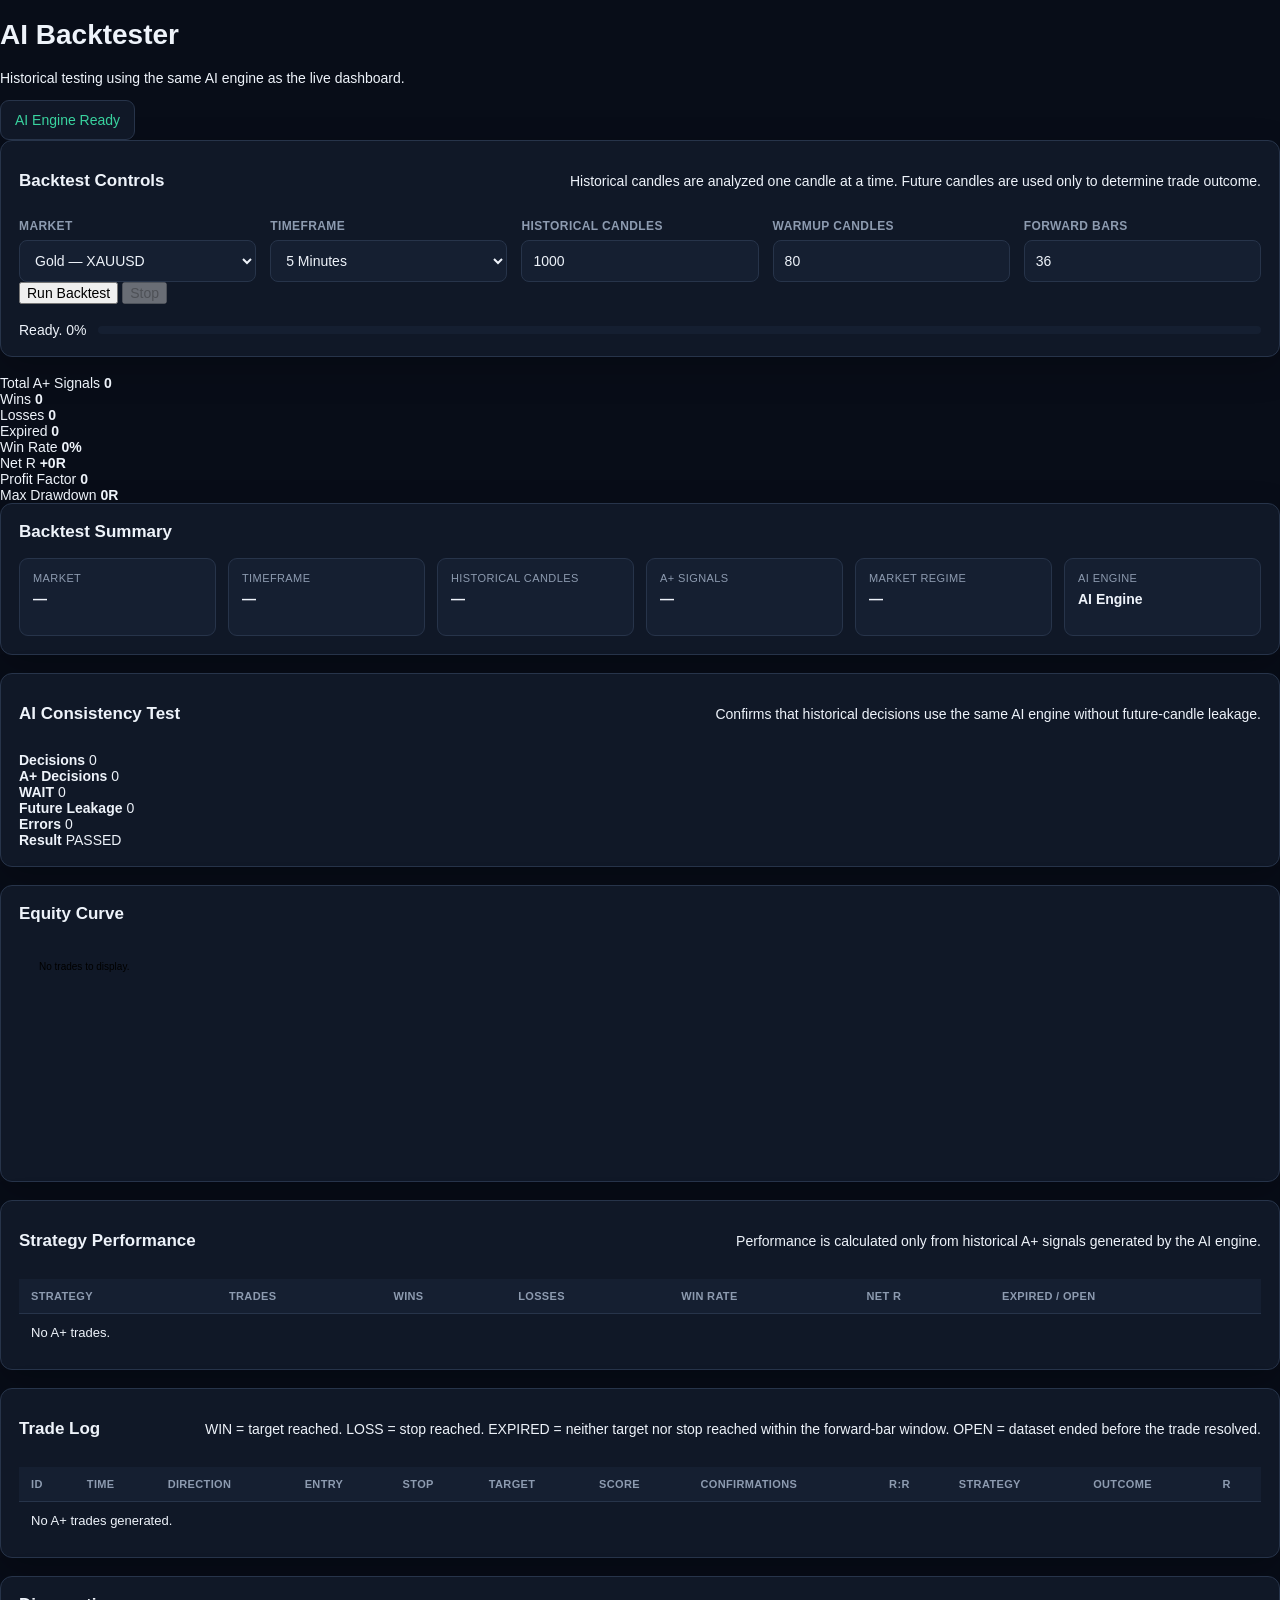
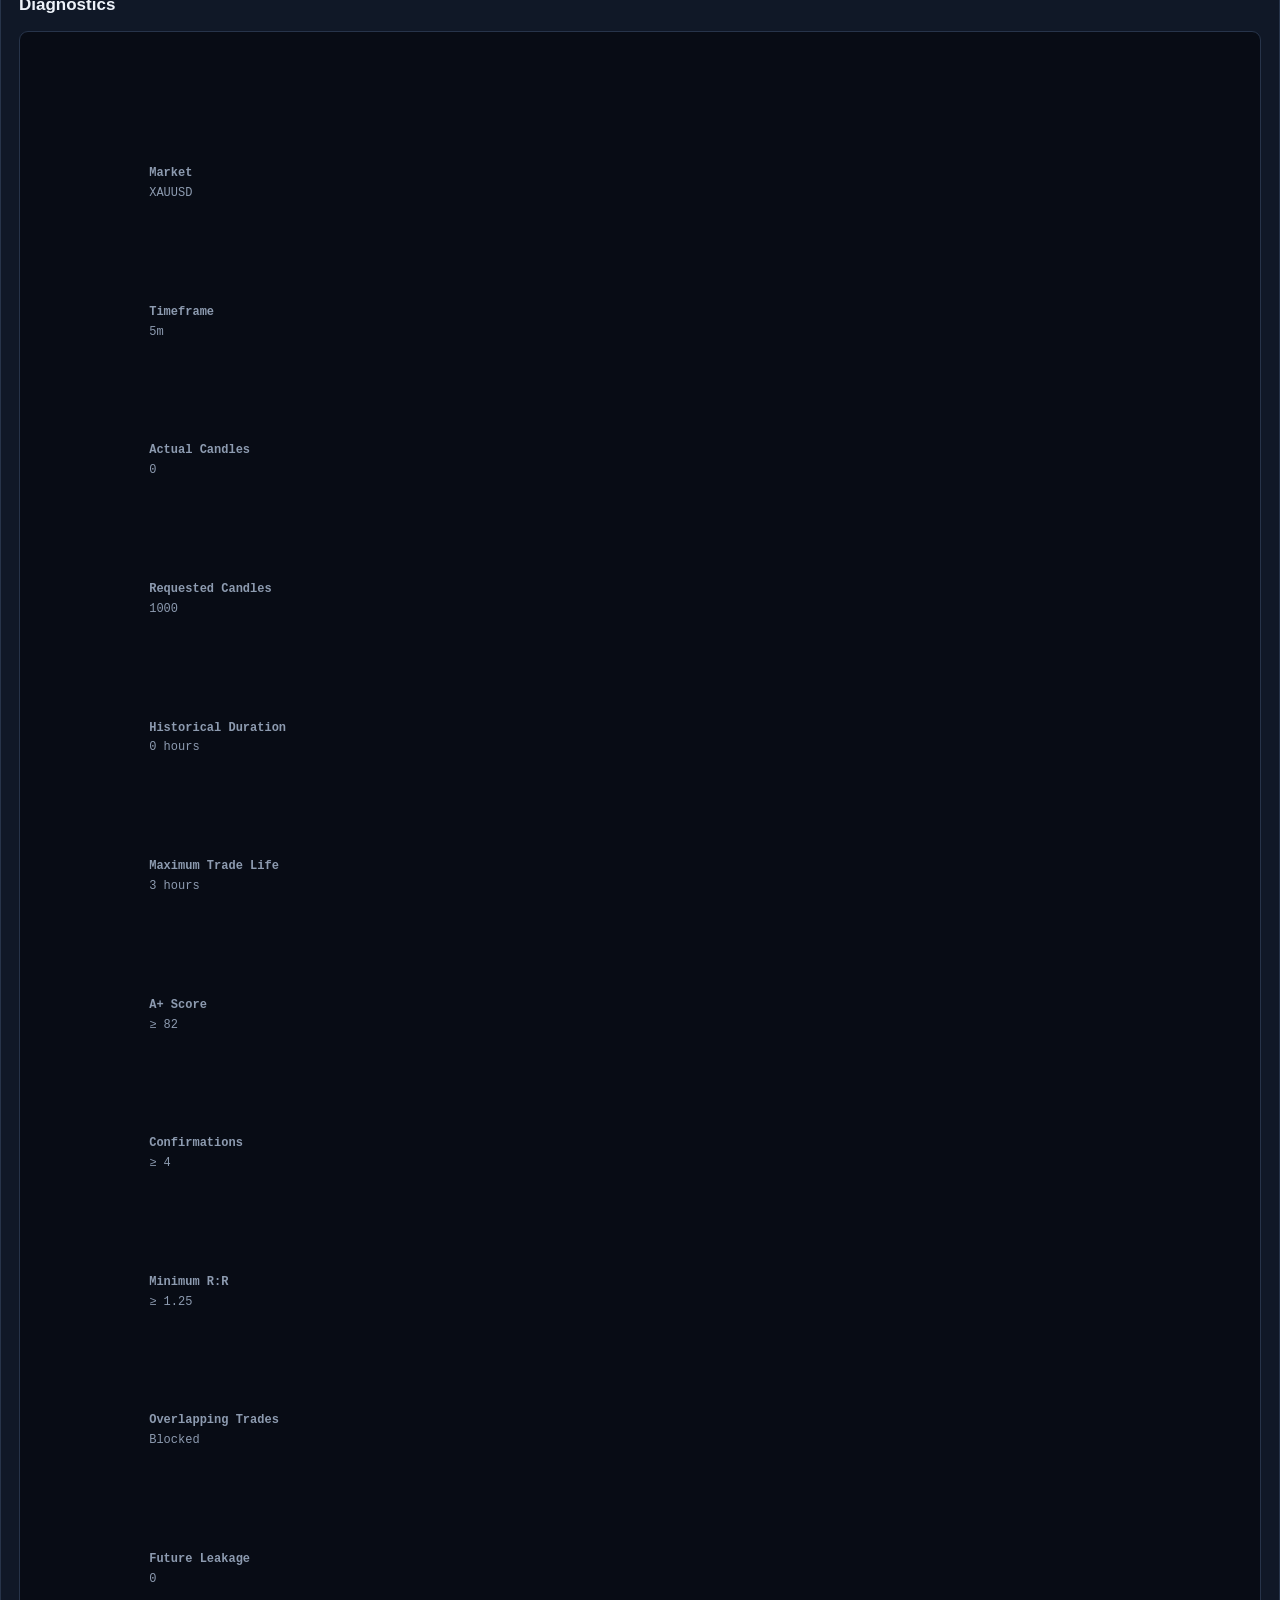
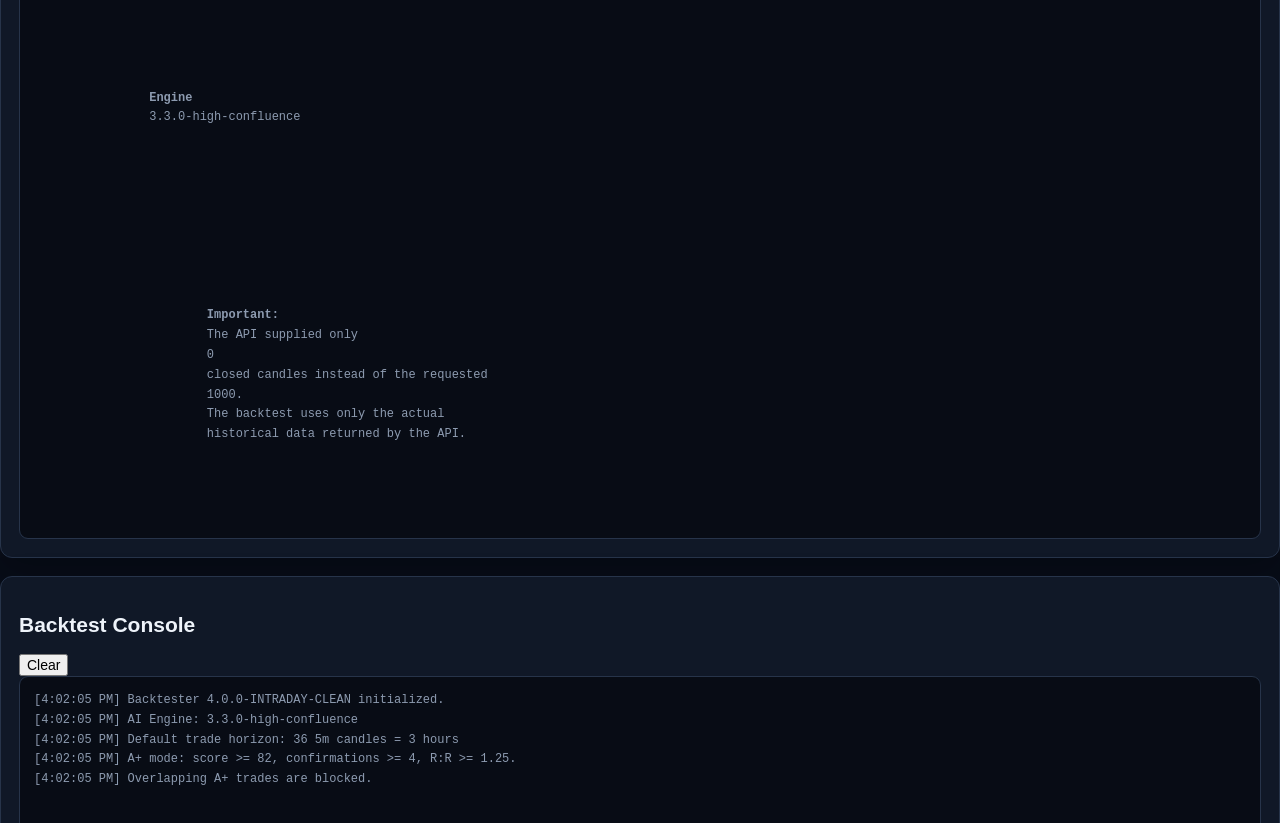
<file: backtest.html>
<!DOCTYPE html>
<html lang="en">
<head>
    <meta charset="UTF-8">

    <meta
        name="viewport"
        content="width=device-width, initial-scale=1.0"
    >

    <title>AI Backtester</title>

    <link
        rel="stylesheet"
        href="backtest.css"
    >
</head>

<body>

<div class="backtest-page">

    <!-- =========================================================
         HEADER
    ========================================================== -->

    <header class="backtest-header">

        <div>
            <h1>AI Backtester</h1>

            <p>
                Historical testing using the same AI engine
                as the live dashboard.
            </p>
        </div>

        <div class="engine-status">

            <span class="status-dot"></span>

            <span id="engineStatus">
                Checking AI Engine...
            </span>

        </div>

    </header>


    <!-- =========================================================
         CONTROLS
    ========================================================== -->

    <section class="panel controls-panel">

        <div class="panel-title">
            <h2>Backtest Controls</h2>

            <p>
                Historical candles are analyzed one candle at a time.
                Future candles are used only to determine trade outcome.
            </p>
        </div>


        <div class="controls-grid">

            <!-- MARKET -->

            <div class="control-group">

                <label for="market">
                    Market
                </label>

                <select id="market">

                    <option value="XAUUSD">
                        Gold — XAUUSD
                    </option>

                    <option value="USTEC">
                        Nasdaq — USTEC
                    </option>

                    <option value="BTCUSD">
                        Bitcoin — BTCUSD
                    </option>

                </select>

            </div>


            <!-- TIMEFRAME -->

            <div class="control-group">

                <label for="timeframe">
                    Timeframe
                </label>

                <select id="timeframe">

                    <option value="5m">
                        5 Minutes
                    </option>

                    <option value="15m">
                        15 Minutes
                    </option>

                    <option value="1h">
                        1 Hour
                    </option>

                    <option value="4h">
                        4 Hours
                    </option>

                </select>

            </div>


            <!-- CANDLES -->

            <div class="control-group">

                <label for="candles">
                    Historical Candles
                </label>

                <input
                    id="candles"
                    type="number"
                    min="100"
                    max="10000"
                    value="1000"
                >

            </div>


            <!-- WARMUP -->

            <div class="control-group">

                <label for="warmup">
                    Warmup Candles
                </label>

                <input
                    id="warmup"
                    type="number"
                    min="20"
                    max="1000"
                    value="80"
                >

            </div>


            <!-- FORWARD BARS -->

            <div class="control-group">

                <label for="forwardBars">
                    Forward Bars
                </label>

                <input
                    id="forwardBars"
                    type="number"
                    min="1"
                    max="500"
                    value="40"
                >

            </div>

        </div>


        <!-- BUTTONS -->

        <div class="control-actions">

            <button
                id="runBacktest"
                class="primary-btn"
                type="button"
            >
                Run Backtest
            </button>


            <button
                id="stopBacktest"
                class="secondary-btn"
                type="button"
                disabled
            >
                Stop
            </button>

        </div>


        <!-- STATUS -->

        <div class="progress-area">

            <div class="progress-header">

                <span id="status">
                    Ready.
                </span>

                <span id="progress">
                    0%
                </span>

            </div>


            <div class="progress-track">

                <div
                    id="progressBar"
                    class="progress-bar"
                    style="width: 0%;"
                ></div>

            </div>

        </div>

    </section>


    <!-- =========================================================
         PERFORMANCE STATS
    ========================================================== -->

    <section class="stats-grid">


        <!-- TOTAL SIGNALS -->

        <div class="stat-card">

            <span class="stat-label">
                Total A+ Signals
            </span>

            <strong id="totalTrades">
                0
            </strong>

        </div>


        <!-- WINS -->

        <div class="stat-card">

            <span class="stat-label">
                Wins
            </span>

            <strong id="wins">
                0
            </strong>

        </div>


        <!-- LOSSES -->

        <div class="stat-card">

            <span class="stat-label">
                Losses
            </span>

            <strong id="losses">
                0
            </strong>

        </div>


        <!-- EXPIRED -->

        <div class="stat-card">

            <span class="stat-label">
                Expired
            </span>

            <strong id="breakeven">
                0
            </strong>

        </div>


        <!-- WIN RATE -->

        <div class="stat-card">

            <span class="stat-label">
                Win Rate
            </span>

            <strong id="winRate">
                0%
            </strong>

        </div>


        <!-- NET R -->

        <div class="stat-card">

            <span class="stat-label">
                Net R
            </span>

            <strong id="netR">
                0R
            </strong>

        </div>


        <!-- PROFIT FACTOR -->

        <div class="stat-card">

            <span class="stat-label">
                Profit Factor
            </span>

            <strong id="profitFactor">
                0
            </strong>

        </div>


        <!-- MAX DD -->

        <div class="stat-card">

            <span class="stat-label">
                Max Drawdown
            </span>

            <strong id="maxDD">
                0R
            </strong>

        </div>

    </section>


    <!-- =========================================================
         SUMMARY
    ========================================================== -->

    <section class="panel">

        <div class="panel-title">

            <h2>Backtest Summary</h2>

        </div>


        <div class="summary-grid">


            <div class="summary-item">

                <span>
                    Market
                </span>

                <strong id="summaryMarket">
                    —
                </strong>

            </div>


            <div class="summary-item">

                <span>
                    Timeframe
                </span>

                <strong id="summaryTimeframe">
                    —
                </strong>

            </div>


            <div class="summary-item">

                <span>
                    Historical Candles
                </span>

                <strong id="summaryCandles">
                    —
                </strong>

            </div>


            <div class="summary-item">

                <span>
                    A+ Signals
                </span>

                <strong id="summarySignals">
                    —
                </strong>

            </div>


            <div class="summary-item">

                <span>
                    Market Regime
                </span>

                <strong id="summaryRegime">
                    —
                </strong>

            </div>


            <div class="summary-item">

                <span>
                    AI Engine
                </span>

                <strong id="summaryEngine">
                    —
                </strong>

            </div>

        </div>

    </section>


    <!-- =========================================================
         AI CONSISTENCY
    ========================================================== -->

    <section class="panel">

        <div class="panel-title">

            <h2>
                AI Consistency Test
            </h2>

            <p>
                Confirms that historical decisions use the same
                AI engine without future-candle leakage.
            </p>

        </div>


        <div
            id="consistencyResults"
            class="consistency-results"
        >
            Waiting for backtest...
        </div>

    </section>


    <!-- =========================================================
         EQUITY CURVE
    ========================================================== -->

    <section class="panel">

        <div class="panel-title">

            <h2>
                Equity Curve
            </h2>

        </div>


        <div class="chart-container">

            <canvas
                id="equityCurve"
            ></canvas>

        </div>

    </section>


    <!-- =========================================================
         STRATEGY PERFORMANCE
    ========================================================== -->

    <section class="panel">

        <div class="panel-title">

            <h2>
                Strategy Performance
            </h2>

            <p>
                Performance is calculated only from historical
                A+ signals generated by the AI engine.
            </p>

        </div>


        <div class="table-wrapper">

            <table>

                <thead>

                    <tr>

                        <th>
                            Strategy
                        </th>

                        <th>
                            Trades
                        </th>

                        <th>
                            Wins
                        </th>

                        <th>
                            Losses
                        </th>

                        <th>
                            Win Rate
                        </th>

                        <th>
                            Net R
                        </th>

                        <th>
                            Expired / Open
                        </th>

                    </tr>

                </thead>


                <tbody id="strategyBody">

                    <tr>

                        <td colspan="7">
                            No backtest results yet.
                        </td>

                    </tr>

                </tbody>

            </table>

        </div>

    </section>


    <!-- =========================================================
         TRADE LOG
    ========================================================== -->

    <section class="panel">

        <div class="panel-title">

            <h2>
                Trade Log
            </h2>

            <p>
                WIN = target reached.
                LOSS = stop reached.
                EXPIRED = neither target nor stop reached
                within the forward-bar window.
                OPEN = dataset ended before the trade resolved.
            </p>

        </div>


        <div class="table-wrapper">

            <table>

                <thead>

                    <tr>

                        <th>
                            ID
                        </th>

                        <th>
                            Time
                        </th>

                        <th>
                            Direction
                        </th>

                        <th>
                            Entry
                        </th>

                        <th>
                            Stop
                        </th>

                        <th>
                            Target
                        </th>

                        <th>
                            Score
                        </th>

                        <th>
                            Confirmations
                        </th>

                        <th>
                            R:R
                        </th>

                        <th>
                            Strategy
                        </th>

                        <th>
                            Outcome
                        </th>

                        <th>
                            R
                        </th>

                    </tr>

                </thead>


                <tbody id="tradeLogBody">

                    <tr>

                        <td colspan="12">
                            No trades yet.
                        </td>

                    </tr>

                </tbody>

            </table>

        </div>

    </section>


    <!-- =========================================================
         DIAGNOSTICS
    ========================================================== -->

    <section class="panel">

        <div class="panel-title">

            <h2>
                Diagnostics
            </h2>

        </div>


        <pre
            id="diagnostics"
            class="diagnostics"
        >Waiting for backtest...</pre>

    </section>


    <!-- =========================================================
         CONSOLE
    ========================================================== -->

    <section class="panel">

        <div class="console-header">

            <div>

                <h2>
                    Backtest Console
                </h2>

            </div>


            <button
                id="clearConsole"
                class="secondary-btn"
                type="button"
            >
                Clear
            </button>

        </div>


        <pre
            id="console"
            class="console"
        ></pre>

    </section>

</div>


<!-- =========================================================
     AI ENGINE
========================================================== -->

<script src="ai-engine.js"></script>


<!-- =========================================================
     BACKTEST ENGINE
========================================================== -->

<script src="backtest.js"></script>


<!-- =========================================================
     PAGE INITIALIZATION
========================================================== -->

<script>

document.addEventListener(
    "DOMContentLoaded",
    function () {

        const engineStatus =
            document.getElementById("engineStatus");

        const summaryEngine =
            document.getElementById("summaryEngine");


        if (
            window.AIEngine &&
            typeof window.AIEngine.analyze === "function"
        ) {

            engineStatus.textContent =
                "AI Engine Ready";

            if (summaryEngine) {

                summaryEngine.textContent =
                    window.AIEngine.VERSION ||
                    "AI Engine";

            }

        } else {

            engineStatus.textContent =
                "AI Engine Not Loaded";

            if (summaryEngine) {

                summaryEngine.textContent =
                    "Not loaded";

            }

        }

    }

);

</script>

</body>
</html>
</file>
<file: backtest.css>
:root {
    --bg: #080d18;
    --panel: #101827;
    --panel-2: #151f31;
    --border: #27344a;
    --text: #eef3fa;
    --muted: #8d9bb0;
    --blue: #65a8ff;
    --green: #39d39f;
    --red: #ff6678;
    --yellow: #f5c451;
    --shadow: 0 12px 35px rgba(0, 0, 0, 0.22);
}

* {
    box-sizing: border-box;
}

html {
    min-height: 100%;
}

body {
    margin: 0;
    min-height: 100vh;

    background: var(--bg);
    color: var(--text);

    font-family:
        Inter,
        Arial,
        Helvetica,
        sans-serif;

    font-size: 14px;
}

button,
input,
select {
    font: inherit;
}

button {
    cursor: pointer;
}

.app {
    width: 100%;
    max-width: 1500px;

    margin: 0 auto;
    padding: 24px;
}

/* ============================================================
   HEADER
   ============================================================ */

.topbar {
    display: flex;

    align-items: center;
    justify-content: space-between;

    gap: 20px;

    margin-bottom: 22px;
}

.topbar h1 {
    margin: 0;

    font-size: 28px;
    font-weight: 800;

    letter-spacing: 0.5px;
}

.subtitle {
    margin: 7px 0 0;

    color: var(--muted);

    line-height: 1.5;
}

.engine-status {
    display: inline-flex;

    align-items: center;

    min-height: 40px;

    padding: 9px 14px;

    border: 1px solid var(--border);
    border-radius: 9px;

    background: var(--panel);

    color: var(--green);

    white-space: nowrap;
}

/* ============================================================
   PANELS
   ============================================================ */

.panel {
    margin-bottom: 18px;

    padding: 18px;

    border: 1px solid var(--border);
    border-radius: 12px;

    background: var(--panel);

    box-shadow: var(--shadow);
}

.panel-title {
    display: flex;

    align-items: center;
    justify-content: space-between;

    margin-bottom: 16px;
}

.panel-title h2 {
    margin: 0;

    font-size: 17px;
    font-weight: 700;
}

/* ============================================================
   CONTROLS
   ============================================================ */

.controls-grid {
    display: grid;

    grid-template-columns:
        repeat(
            5,
            minmax(130px, 1fr)
        );

    gap: 14px;
}

.control-group {
    display: flex;

    flex-direction: column;

    gap: 7px;
}

.control-group label {
    color: var(--muted);

    font-size: 12px;
    font-weight: 600;

    text-transform: uppercase;

    letter-spacing: 0.4px;
}

.control-group input,
.control-group select {
    width: 100%;

    min-height: 42px;

    padding: 9px 11px;

    border: 1px solid var(--border);
    border-radius: 8px;

    outline: none;

    background: var(--panel-2);
    color: var(--text);
}

.control-group input:focus,
.control-group select:focus {
    border-color: var(--blue);
}

.button-row {
    display: flex;

    flex-wrap: wrap;

    gap: 10px;

    margin-top: 18px;
}

.btn {
    min-height: 44px;

    padding:
        10px
        18px;

    border: 1px solid transparent;
    border-radius: 8px;

    font-weight: 700;

    transition:
        opacity 0.15s ease,
        transform 0.15s ease;
}

.btn:hover {
    opacity: 0.9;
}

.btn:active {
    transform: translateY(1px);
}

.btn-primary {
    background: var(--blue);
    color: #06101e;
}

.btn-danger {
    background: var(--red);
    color: #1a0509;
}

/* ============================================================
   PROGRESS
   ============================================================ */

.progress-area {
    display: flex;

    align-items: center;

    gap: 12px;

    margin-top: 18px;
}

.progress-track {
    flex: 1;

    height: 8px;

    overflow: hidden;

    border-radius: 999px;

    background: var(--panel-2);
}

.progress-bar {
    width: 0;
    height: 100%;

    border-radius: inherit;

    background: var(--blue);

    transition:
        width 0.15s ease;
}

.progress-text {
    width: 48px;

    color: var(--muted);

    font-size: 12px;

    text-align: right;
}

.status {
    margin-top: 10px;

    color: var(--muted);

    line-height: 1.5;
}

/* ============================================================
   RESULT CARDS
   ============================================================ */

.results-grid {
    display: grid;

    grid-template-columns:
        repeat(
            4,
            minmax(0, 1fr)
        );

    gap: 14px;

    margin-bottom: 18px;
}

.result-card {
    min-height: 110px;

    display: flex;

    flex-direction: column;

    justify-content: center;

    gap: 8px;

    padding: 18px;

    border: 1px solid var(--border);
    border-radius: 12px;

    background: var(--panel);

    box-shadow: var(--shadow);
}

.result-card span {
    color: var(--muted);

    font-size: 12px;
    font-weight: 600;

    text-transform: uppercase;

    letter-spacing: 0.4px;
}

.result-card strong {
    font-size: 25px;
    font-weight: 800;
}

.result-card.positive strong {
    color: var(--green);
}

.result-card.negative strong {
    color: var(--red);
}

/* ============================================================
   SUMMARY
   ============================================================ */

.summary-grid {
    display: grid;

    grid-template-columns:
        repeat(
            6,
            minmax(0, 1fr)
        );

    gap: 12px;
}

.summary-item {
    min-height: 78px;

    padding: 13px;

    border: 1px solid var(--border);
    border-radius: 9px;

    background: var(--panel-2);
}

.summary-item span {
    display: block;

    margin-bottom: 7px;

    color: var(--muted);

    font-size: 11px;

    text-transform: uppercase;

    letter-spacing: 0.4px;
}

.summary-item strong {
    display: block;

    overflow: hidden;

    color: var(--text);

    font-size: 14px;

    text-overflow: ellipsis;
}

/* ============================================================
   EQUITY CHART
   ============================================================ */

.equity-chart {
    width: 100%;

    min-height: 320px;
    height: 320px;

    position: relative;

    overflow: hidden;

    border: 1px solid var(--border);
    border-radius: 10px;

    background: var(--panel-2);
}

#equity-chart-canvas {
    display: block;

    width: 100%;
    height: 320px;

    min-height: 320px;
}

/* ============================================================
   TABLES
   ============================================================ */

.table-container {
    width: 100%;

    overflow-x: auto;

    border: 1px solid var(--border);
    border-radius: 9px;
}

table {
    width: 100%;

    min-width: 760px;

    border-collapse: collapse;
}

thead {
    background: var(--panel-2);
}

th,
td {
    padding:
        11px
        12px;

    border-bottom:
        1px solid var(--border);

    text-align: left;

    white-space: nowrap;
}

th {
    color: var(--muted);

    font-size: 11px;
    font-weight: 700;

    text-transform: uppercase;

    letter-spacing: 0.35px;
}

td {
    color: var(--text);

    font-size: 13px;
}

tbody tr:last-child td {
    border-bottom: none;
}

tbody tr:hover {
    background: rgba(
        255,
        255,
        255,
        0.025
    );
}

/* ============================================================
   DIAGNOSTICS
   ============================================================ */

.diagnostics,
.console {
    width: 100%;

    min-height: 130px;

    margin: 0;

    padding: 14px;

    overflow: auto;

    border: 1px solid var(--border);
    border-radius: 9px;

    background: #080c15;

    color: var(--muted);

    font-family:
        Consolas,
        "Courier New",
        monospace;

    font-size: 12px;

    line-height: 1.65;

    white-space: pre-wrap;
}

.console {
    min-height: 180px;
}

/* ============================================================
   SCROLLBAR
   ============================================================ */

::-webkit-scrollbar {
    width: 9px;
    height: 9px;
}

::-webkit-scrollbar-track {
    background: var(--bg);
}

::-webkit-scrollbar-thumb {
    border-radius: 999px;

    background: var(--border);
}

::-webkit-scrollbar-thumb:hover {
    background: #3a4a64;
}

/* ============================================================
   RESPONSIVE
   ============================================================ */

@media (
    max-width: 1100px
) {

    .controls-grid {
        grid-template-columns:
            repeat(
                3,
                minmax(140px, 1fr)
            );
    }

    .summary-grid {
        grid-template-columns:
            repeat(
                3,
                minmax(0, 1fr)
            );
    }

    .results-grid {
        grid-template-columns:
            repeat(
                4,
                minmax(0, 1fr)
            );
    }

}

@media (
    max-width: 800px
) {

    .app {
        padding: 14px;
    }

    .topbar {
        align-items: flex-start;

        flex-direction: column;
    }

    .controls-grid {
        grid-template-columns:
            repeat(
                2,
                minmax(0, 1fr)
            );
    }

    .results-grid {
        grid-template-columns:
            repeat(
                2,
                minmax(0, 1fr)
            );
    }

    .summary-grid {
        grid-template-columns:
            repeat(
                2,
                minmax(0, 1fr)
            );
    }

}

@media (
    max-width: 520px
) {

    .topbar h1 {
        font-size: 23px;
    }

    .controls-grid {
        grid-template-columns:
            1fr;
    }

    .results-grid {
        grid-template-columns:
            1fr;
    }

    .summary-grid {
        grid-template-columns:
            1fr;
    }

    .button-row {
        flex-direction: column;
    }

    .btn {
        width: 100%;
    }

    .progress-area {
        align-items: stretch;

        flex-direction: column;
    }

    .progress-text {
        width: auto;

        text-align: left;
    }

}
</file>
